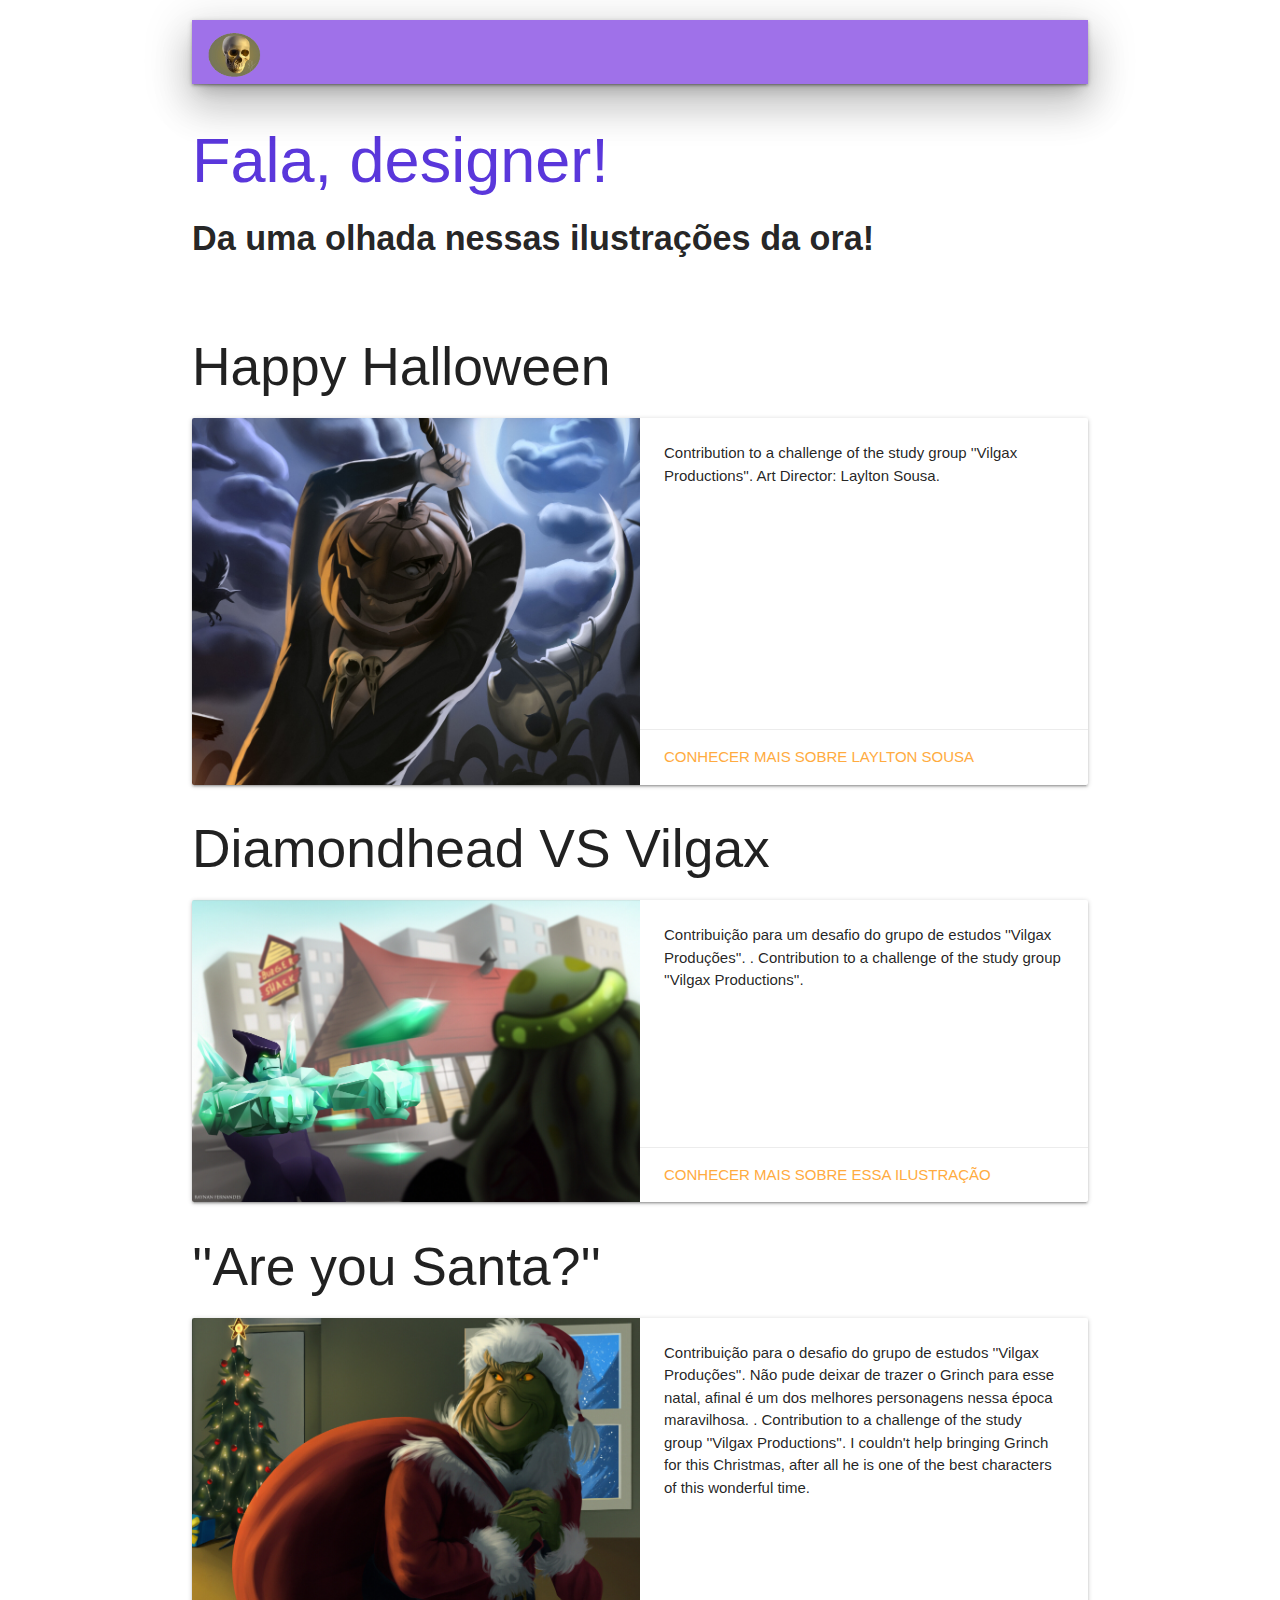
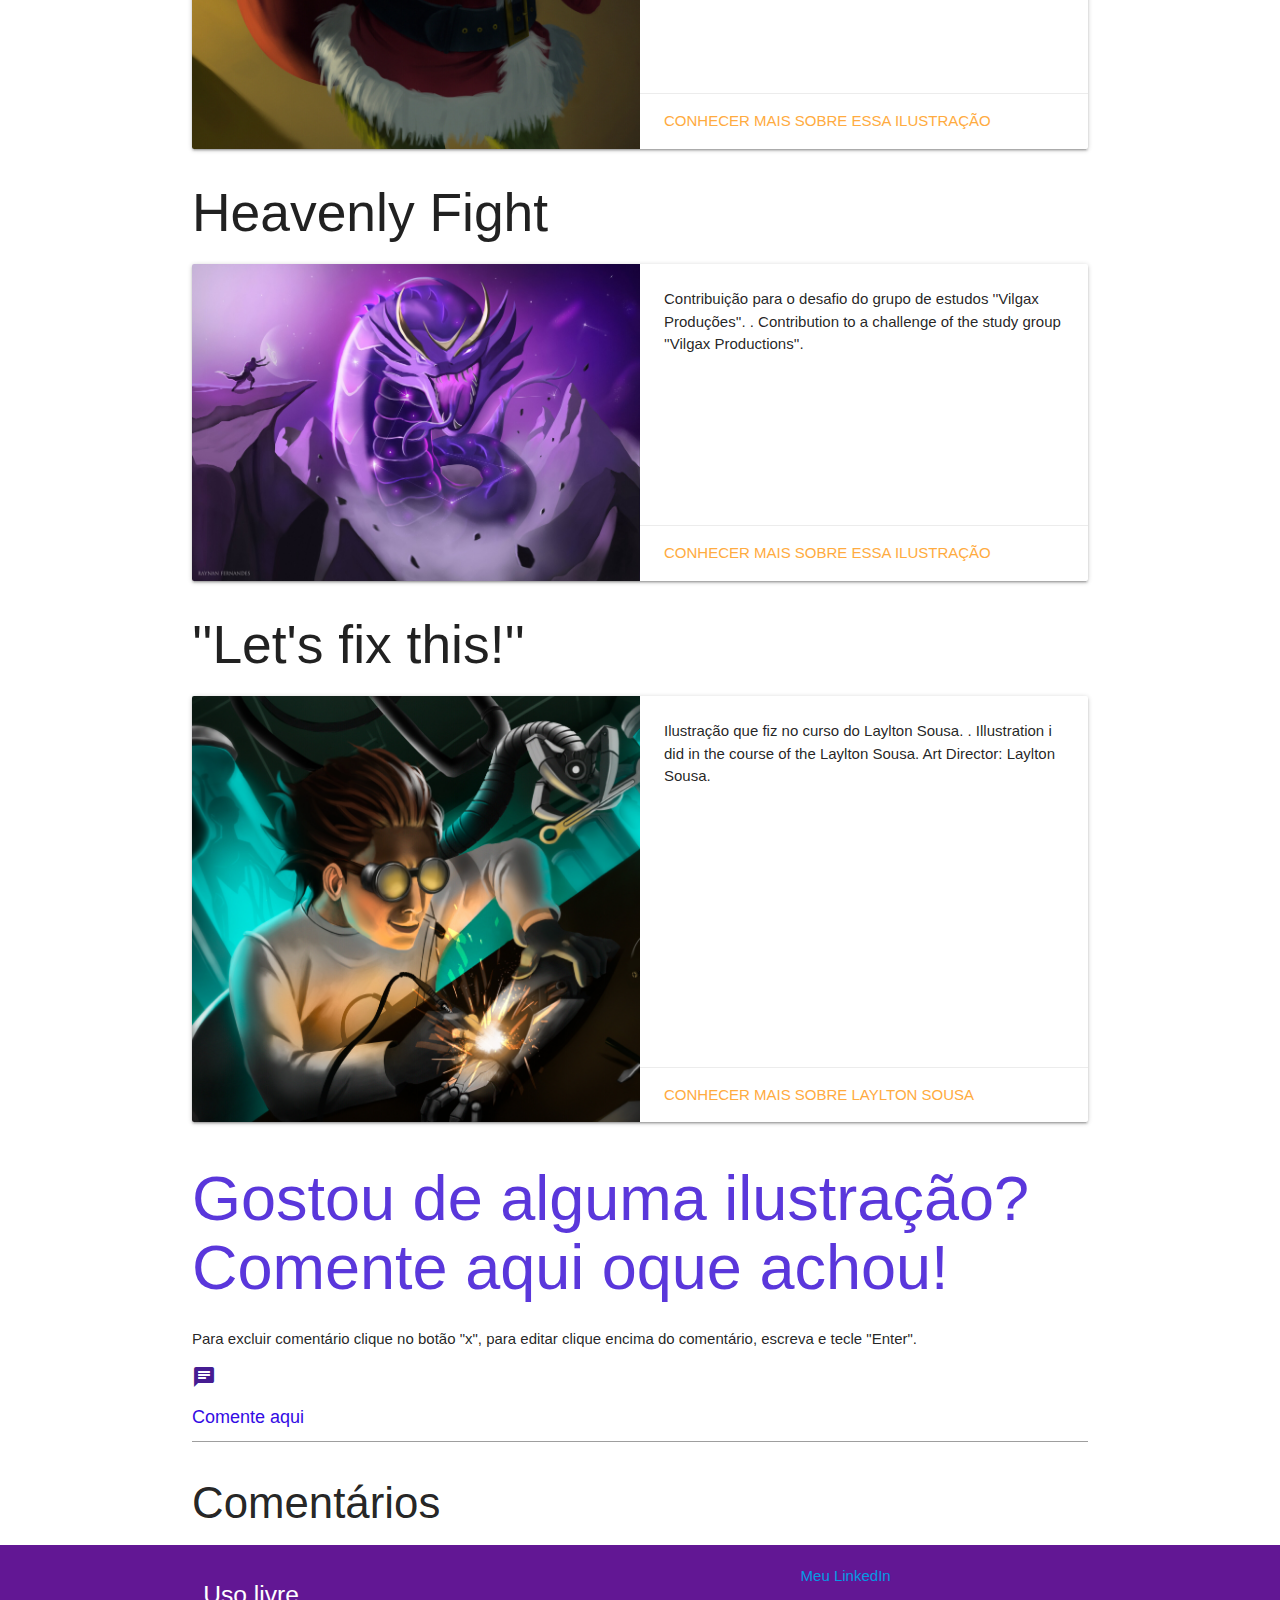
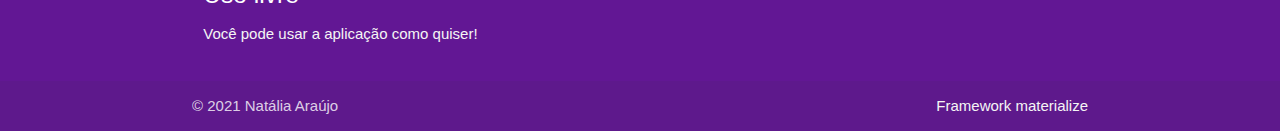
<file: index.html>
<!DOCTYPE html>
<html>
  <head>
    <!-- Compiled and minified CSS -->
    <link
      rel="stylesheet"
      href="https://cdnjs.cloudflare.com/ajax/libs/materialize/1.0.0/css/materialize.min.css"
    />
    <link
      href="https://fonts.googleapis.com/icon?family=Material+Icons"
      rel="stylesheet"
    />

    <!-- Compiled and minified JavaScript -->
    <script src="https://cdnjs.cloudflare.com/ajax/libs/materialize/1.0.0/js/materialize.min.js"></script>
    <link rel="stylesheet" href="./css/style.css" />
  </head>

  <body>

    <div class="container">
      <nav>
        <div class="nav-wrapper">
          <img src="./img/avatares/caveira.png" width="60px" height="50px" class="img-avatar">
         
        </div>
      </nav>
      <h1>Fala, designer!</h1><h4><b>Da uma olhada nessas ilustrações da ora!</b></h4>
  </div>


    <!--card 1-->
    
    <div class="container" >
      <div class="col s12 m7">
        <h2 class="header">Happy Halloween</h2>
        <div class="card horizontal">
          <div class="card-image">
            <img src="./img/img-ilustration-author/raynan/happy.jpg" />
          </div>
          <div class="card-stacked">
            <div class="card-content">
              <p>
                Contribution to a challenge of the study group ''Vilgax
                Productions''. Art Director: Laylton Sousa.
              </p>
            </div>
            <div class="card-action">
              <a href="https://www.artstation.com/layltonsousa"
                >Conhecer  mais sobre Laylton Sousa</a
              >
            </div>
          </div>
        </div>
      </div>
    </div>

    <!--car 1 fim-->

    <!--card 2-->

    <div class="container">
      <div class="col s12 m7">
        <h2 class="header">Diamondhead VS Vilgax</h2>
        <div class="card horizontal">
          <div class="card-image">
            <img src="./img/img-ilustration-author/raynan/burger.jpg" />
          </div>
          <div class="card-stacked">
            <div class="card-content">
              <p>
                Contribuição para um desafio do grupo de estudos ''Vilgax
                Produções''. . Contribution to a challenge of the study group
                ''Vilgax Productions''.
              </p>
            </div>
            <div class="card-action">
              <a href="https://atl4s.artstation.com/projects/L3858w"
                >Conhecer mais sobre essa ilustração</a
              >
            </div>
          </div>
        </div>
      </div>
    </div>

    <!--car 2 fim-->

    <!--card 3-->

    <div class="container">
      <div class="col s12 m7">
        <h2 class="header">''Are you Santa?''</h2>
        <div class="card horizontal">
          <div class="card-image">
            <img src="./img/img-ilustration-author/raynan/monster.jpg" />
          </div>
          <div class="card-stacked">
            <div class="card-content">
              <p>
                Contribuição para o desafio do grupo de estudos ''Vilgax
                Produções''. Não pude deixar de trazer o Grinch para esse natal,
                afinal é um dos melhores personagens nessa época maravilhosa. .
                Contribution to a challenge of the study group ''Vilgax
                Productions''. I couldn't help bringing Grinch for this
                Christmas, after all he is one of the best characters of this
                wonderful time.
              </p>
            </div>
            <div class="card-action">
              <a href="https://atl4s.artstation.com/projects/eaeWO6"
                >Conhecer mais sobre essa ilustração</a
              >
            </div>
          </div>
        </div>
      </div>
    </div>

    <!--car 3 fim-->

    <!--card 4 -->

    <div class="container">
      <div class="col s12 m7">
        <h2 class="header">Heavenly Fight</h2>
        <div class="card horizontal">
          <div class="card-image">
            <img src="./img/img-ilustration-author/raynan/dragon.jpg" />
          </div>
          <div class="card-stacked">
            <div class="card-content">
              <p>
                Contribuição para o desafio do grupo de estudos ''Vilgax
                Produções''. . Contribution to a challenge of the study group
                ''Vilgax Productions''.
              </p>
            </div>
            <div class="card-action">
              <a href="https://atl4s.artstation.com/projects/Oozzmw"
                >Conhecer mais sobre essa ilustração</a
              >
            </div>
          </div>
        </div>
      </div>
    </div>

    <!--car 4 fim-->

    <!--card 5 -->

    <div class="container">
      <div class="col s12 m7">
        <h2 class="header">''Let's fix this!''</h2>
        <div class="card horizontal">
          <div class="card-image">
            <img src="./img/img-ilustration-author/raynan/lets.jpg" />
          </div>
          <div class="card-stacked">
            <div class="card-content">
              <p>
                Ilustração que fiz no curso do Laylton Sousa. . Illustration i
                did in the course of the Laylton Sousa. Art Director: Laylton
                Sousa.
              </p>
            </div>
            <div class="card-action">
              <a href="https://www.artstation.com/layltonsousa"
                >Conhecer  mais sobre Laylton Sousa</a
              >
            </div>
          </div>
        </div>
      </div>
    </div>
    <!---card 5 fim-->
    <!---form-->
    <div class="container" id="container-coment">
      <form>
        <h1>Gostou de alguma ilustração? Comente aqui oque achou!</h1>
        <p>Para excluir comentário clique no botão "x", para editar clique encima do comentário, escreva e tecle "Enter".</p>
        <label>
          <i class="material-icons">chat</i>
          <input type="text" id="inputComent" placeholder="Comente aqui" />
        </label>
      </form>
  
      <h3>Comentários</h3>
      <div id="coments"></div>
    </div>
      <!-- form fim-->
    
    <!-- footer-->
    <div>
      <footer class="page-footer">
        <div class="container">
          <div class="row">
            <div class="col l6 s12">
              <h5 class="white-text">Uso livre</h5>
              <p class="grey-text text-lighten-4">
                Você pode usar a aplicação como quiser!
              </p>
            </div>
            <div class="col l4 offset-l2 s12">
              <a href="https://www.linkedin.com/in/natália/" target="_blank"
                >Meu LinkedIn</a
              >
            </div>
          </div>
        </div>
        <div class="footer-copyright">
          <div class="container">
            © 2021 Natália Araújo
            <a class="grey-text text-lighten-4 right" href="#!"
              >Framework materialize</a
            >
          </div>
        </div>
      </footer>
    
      <!--footer fim-->
    <!--scripts-->
    <script src="./js/script.js"></script>
  </body>
</html>
</file>
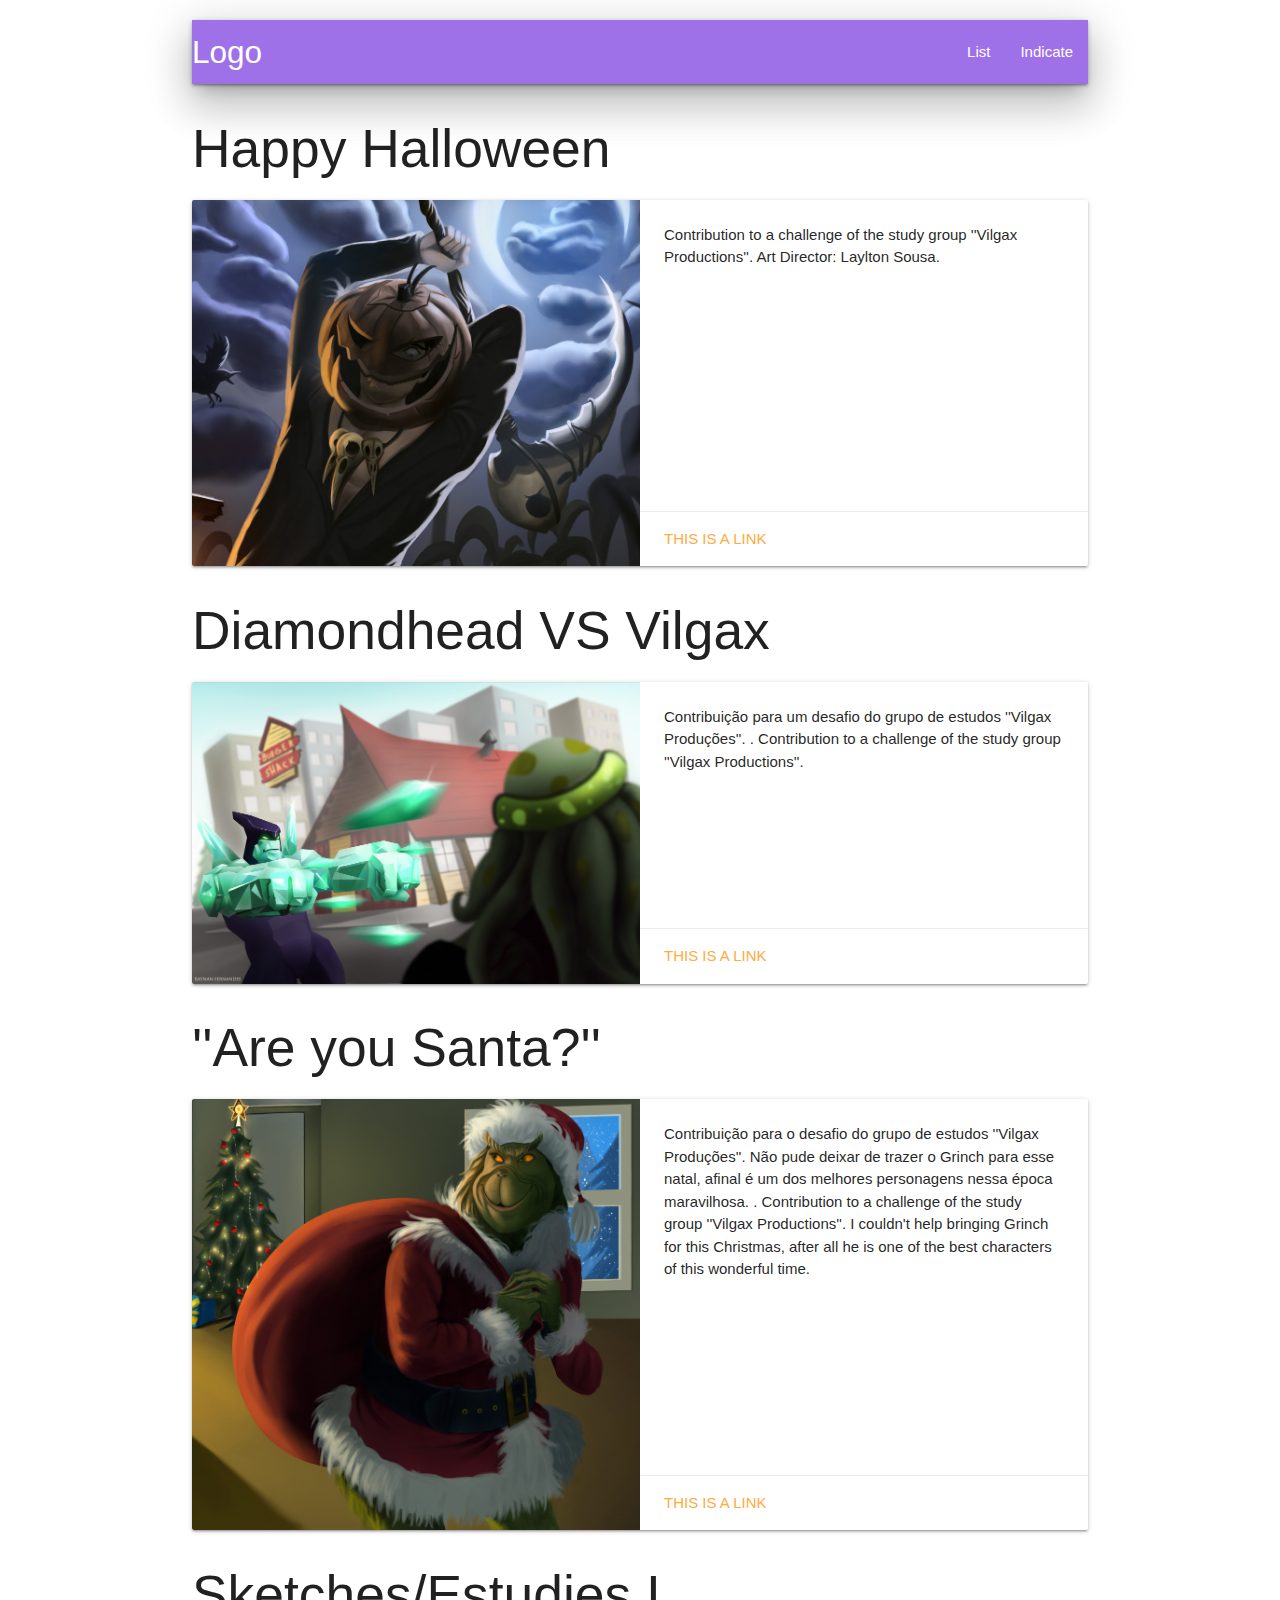
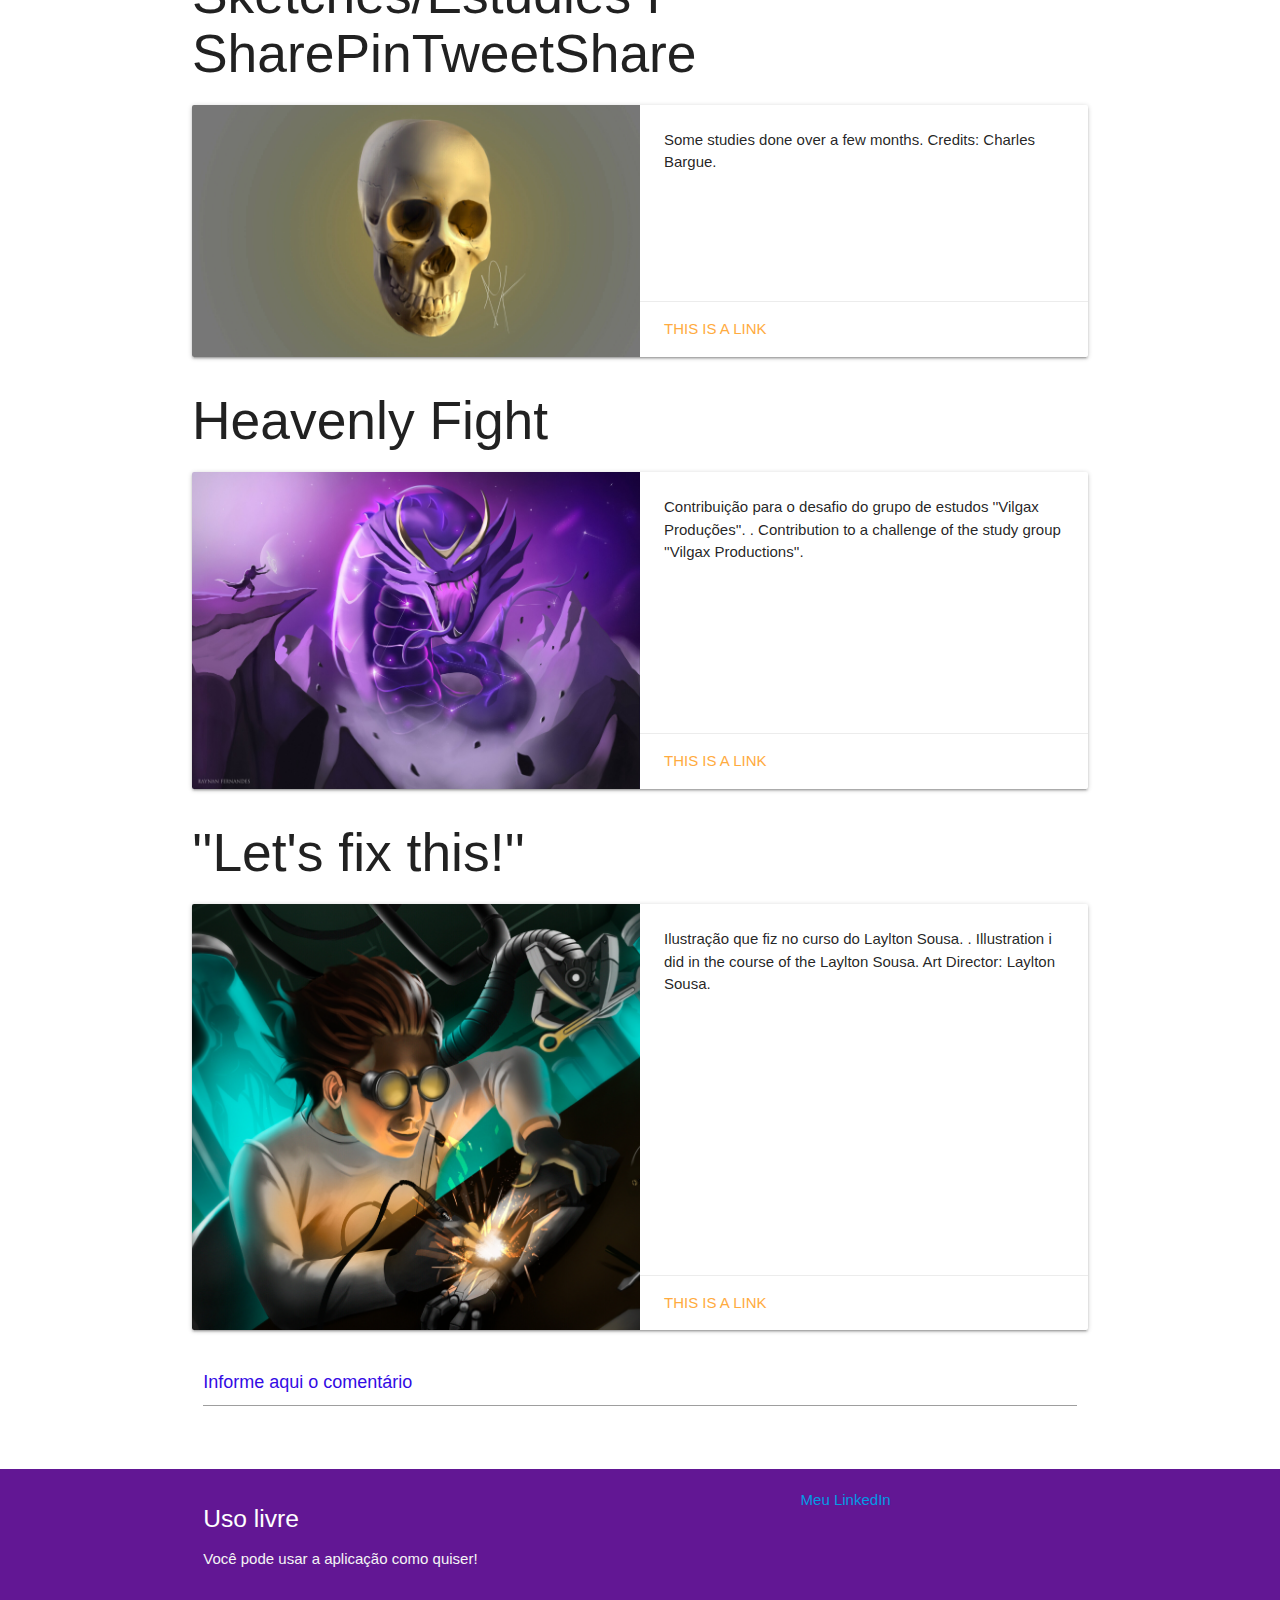
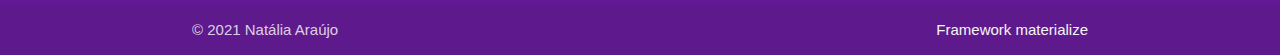
<file: index2.html>
<!DOCTYPE html>
  <html>
    <head>
    <!-- Compiled and minified CSS -->
    <link rel="stylesheet" href="https://cdnjs.cloudflare.com/ajax/libs/materialize/1.0.0/css/materialize.min.css">
    <link href="https://fonts.googleapis.com/icon?family=Material+Icons" rel="stylesheet">

    <!-- Compiled and minified JavaScript -->
    <script src="https://cdnjs.cloudflare.com/ajax/libs/materialize/1.0.0/js/materialize.min.js"></script>
      <link rel="stylesheet" href="./css/style.css">
    </head>

    <body>
     <div class="container">

     </div>

      <div class="container">
        <nav>
          <div class="nav-wrapper">
            <a href="#" class="brand-logo">Logo</a>
            <ul id="nav-mobile" class="right hide-on-med-and-down">
              <li><a href="#list-content">List</a></li>
              <li><a href="">Indicate</a></li>
            </ul>
          </div>
        </nav>
      </div>
     
      
 


  <!--card 1-->
 
  <div class="container">
    <div class="col s12 m7">
      <h2 class="header">Happy Halloween
      </h2>
      <div class="card horizontal">
        <div class="card-image">
          <img src="./img/img-ilustration-author/raynan/happy.jpg">
        </div>
        <div class="card-stacked">
          <div class="card-content">
            <p>Contribution to a challenge of the study group ''Vilgax Productions''.

              Art Director: Laylton Sousa.
              </p>
              
          </div>
          <div class="card-action">
            <a href="https://www.artstation.com/layltonsousa">This is a link</a>
          </div>
        </div>
      </div>
    </div>
  </div>

 
  
  
  <!--car 1 fim-->

    <!--card 2-->
 
    <div class="container">
        <div class="col s12 m7">
          <h2 class="header">Diamondhead VS Vilgax
          </h2>
          <div class="card horizontal">
            <div class="card-image">
              <img src="./img/img-ilustration-author/raynan/burger.jpg">
            </div>
            <div class="card-stacked">
              <div class="card-content">
                <p>Contribuição para um desafio do grupo de estudos ''Vilgax Produções''.
                    .
                    Contribution to a challenge of the study group ''Vilgax Productions''.
                  </p>
                  
              </div>
              <div class="card-action">
                <a href="https://www.artstation.com/layltonsousa">This is a link</a>
              </div>
            </div>
          </div>
        </div>
      </div>
    
     
    
      
      <!--car 2 fim-->



        <!--card 3-->
 
  <div class="container">
    <div class="col s12 m7">
      <h2 class="header">''Are you Santa?''
      </h2>
      <div class="card horizontal">
        <div class="card-image">
          <img src="./img/img-ilustration-author/raynan/monster.jpg">
        </div>
        <div class="card-stacked">
          <div class="card-content">
            <p>Contribuição para o desafio do grupo de estudos ''Vilgax Produções''.
                Não pude deixar de trazer o Grinch para esse natal, afinal é um dos melhores personagens nessa época maravilhosa.
                .
                Contribution to a challenge of the study group ''Vilgax Productions''.
                I couldn't help bringing Grinch for this Christmas, after all he is one of the best characters of this wonderful time.
              </p>
              
          </div>
          <div class="card-action">
            <a href="https://www.artstation.com/layltonsousa">This is a link</a>
          </div>
        </div>
      </div>
    </div>
  </div>

 
  
  
  <!--car 3 fim-->


       <!--card 4 -->
 
       <div class="container">
        <div class="col s12 m7">
          <h2 class="header">Sketches/Estudies I
            SharePinTweetShare
          </h2>
          <div class="card horizontal">
            <div class="card-image">
              <img src="./img/img-ilustration-author/raynan/caveira.jpg">
            </div>
            <div class="card-stacked">
              <div class="card-content">
                <p>Some studies done over a few months.
                    Credits: Charles Bargue.
                    
                    
                  </p>
                  
              </div>
              <div class="card-action">
                <a href="https://www.artstation.com/layltonsousa">This is a link</a>
              </div>
            </div>
          </div>
        </div>
      </div>
    
    
    
      
      <!--car 4 fim-->

             <!--card 5 -->
 
  <div class="container">
    <div class="col s12 m7">
      <h2 class="header">Heavenly Fight
      </h2>
      <div class="card horizontal">
        <div class="card-image">
          <img src="./img/img-ilustration-author/raynan/dragon.jpg">
        </div>
        <div class="card-stacked">
          <div class="card-content">
            <p>Contribuição para o desafio do grupo de estudos ''Vilgax Produções''.
                .
                Contribution to a challenge of the study group ''Vilgax Productions''.
              </p>
              
          </div>
          <div class="card-action">
            <a href="https://www.artstation.com/layltonsousa">This is a link</a>
          </div>
        </div>
      </div>
    </div>
  </div>

 
  
  
  <!--car 5 fim-->

         <!--card 6 -->
 
         <div class="container">
            <div class="col s12 m7">
              <h2 class="header">''Let's fix this!''
              </h2>
              <div class="card horizontal">
                <div class="card-image">
                  <img src="./img/img-ilustration-author/raynan/lets.jpg">
                </div>
                <div class="card-stacked">
                  <div class="card-content">
                    <p>Ilustração que fiz no curso do Laylton Sousa.
                        .
                        Illustration i did in the course of the Laylton Sousa.
                        Art Director: Laylton Sousa.
                      </p>
                      
                  </div>
                  <div class="card-action">
                    <a href="https://www.artstation.com/layltonsousa">This is a link</a>
                  </div>
                </div>
              </div>
            </div>
          </div>
        
         
               <!---form-->
           <div class="container">
            <div class="row">
                <form class="col s12">
                  <div class="row">
                    <div class="input-field col s12">
                      
                      <input id="inputName" type="text" placeholder="Informe aqui o comentário">
                    </div>
                  </div>
                </form>
              </div>
           </div>
            
         
          
          <!--car 6 fim-->

  
           <div>
            <footer class="page-footer">
                <div class="container">
                  <div class="row">
                    <div class="col l6 s12">
                      <h5 class="white-text">Uso livre</h5>
                      <p class="grey-text text-lighten-4">Você pode usar a aplicação como quiser!</p>
                    </div>
                    <div class="col l4 offset-l2 s12">
                      <a href="https://www.linkedin.com/in/natália/" target="_blank" >Meu LinkedIn</a>
                    
                     
                    </div>
                  </div>
                </div>
                <div class="footer-copyright">
                  <div class="container">
                  © 2021 Natália Araújo
                  <a class="grey-text text-lighten-4 right" href="#!">Framework materialize</a>
                  </div>
                </div>
              </footer>
           </div>
  


<!--scripts-->
<script src="./js/script.js"></script>
 </body>
  </html>
</file>
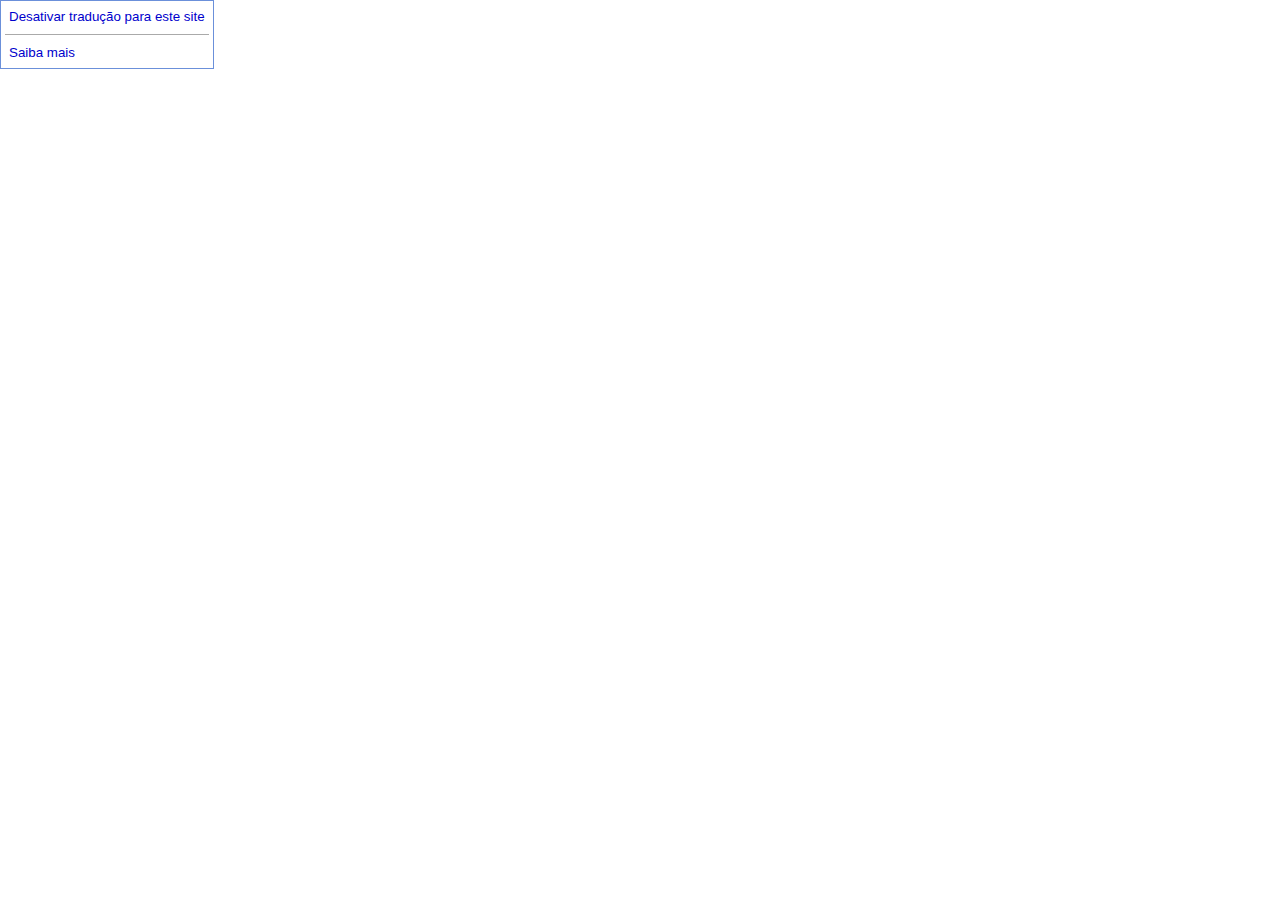
<file: index_files/saved_resource(2).html>
<!-- saved from url=(0053)https://getbootstrap.com/docs/5.0/examples/album-rtl/ -->
<html><head><meta http-equiv="Content-Type" content="text/html; charset=UTF-8"><link rel="stylesheet" type="text/css" href="./translateelement.css"></head><body scroll="no" style="margin:0px;overflow:hidden" dir="ltr" marginheight="0" marginwidth="0" leftmargin="0" topmargin="0" border="0"><div id=":2.menuBody" class="goog-te-menu2" style="box-sizing: content-box; width: 204px; height: 59px;"><table cellspacing="0" cellpadding="0" border="0"><tbody><tr valign="top"><td><a class="goog-te-menu2-item" href="javascript:void(0)"><div style="white-space: nowrap;"><span class="text">Desativar tradução para este site</span></div></a><div class="goog-te-menu2-separator"></div><a class="goog-te-menu2-item" href="javascript:void(0)"><div style="white-space: nowrap;"><span class="text">Saiba mais</span></div></a></td></tr></tbody></table></div></body></html>
</file>
<file: css/style.css>
h1 {
    color: rgb(90, 55, 219);
}
.nav-wrapper {
    margin-top: 20px;
    background-color: #9f71e9;
    box-shadow: rgba(0, 0, 0, 0.14) 0px 24px 38px 3px, rgba(0, 0, 0, 0.12) 0px 9px 46px 8px,
        rgba(0, 0, 0, 0.2) 0px 11px 15px -7px;
}

h4{
   margin-bottom: 80px;
  
}

.img-avatar {
    padding-top: 10px;
    padding-left: 10px;
    width: 70px;
    height: 60px;
}

.img-card {
    width: 305px;
    height: 406px;
}
/** efeito ao passar o cursor pelo mouse
**/
.card:hover {
    background-color: #fdfffd;

    box-shadow: rgb(92, 92, 92) 0px 24px 38px 3px, rgba(0, 0, 0, 0.12) 0px 9px 46px 8px,
        rgba(0, 0, 0, 0.2) 0px 11px 15px -7px;
}




.deleteButton {
    background-color: #ec3831c2;
    height: 35px;
    width: 40px;
    border: 1px solid #e4e4e4;
    margin: 0 16px 0 0;
    padding: 11px 16px 11px 16px;
    display: inline-block;
    cursor: pointer;
    border-radius: 10px;
    box-sizing: border-box;
}

.material-icons {
    color: rgb(70, 28, 146);
}

input::placeholder {
    color: rgb(51, 11, 228);
    font-size: large;
}
.page-footer {
    background-color: rgb(98, 23, 148);
}
</file>
<file: index_files/translateelement.css>
/* Copyright 2021 Google Inc. All Rights Reserved. */
.goog-te-banner-frame{left:0px;top:0px;height:39px;width:100%;z-index:10000001;position:fixed;border:none;border-bottom:1px solid #6b90da;margin:0;-moz-box-shadow:0 0 8px 1px #999999;-webkit-box-shadow:0 0 8px 1px #999999;box-shadow:0 0 8px 1px #999999;_position:absolute}.goog-te-menu-frame{z-index:10000002;position:fixed;border:none;-moz-box-shadow:0 3px 8px 2px #999999;-webkit-box-shadow:0 3px 8px 2px #999999;box-shadow:0 3px 8px 2px #999999;_position:absolute}.goog-te-ftab-frame{z-index:10000000;border:none;margin:0}.goog-te-gadget{font-family:arial;font-size:11px;color:#666;white-space:nowrap}.goog-te-gadget img{vertical-align:middle;border:none}.goog-te-gadget-simple{background-color:#fff;border-left:1px solid #d5d5d5;border-top:1px solid #9b9b9b;border-bottom:1px solid #e8e8e8;border-right:1px solid #d5d5d5;font-size:10pt;display:inline-block;padding-top:1px;padding-bottom:2px;cursor:pointer;zoom:1;*display:inline}.goog-te-gadget-icon{margin-left:2px;margin-right:2px;width:19px;height:19px;border:none;vertical-align:middle}.goog-te-combo{margin-left:4px;margin-right:4px;vertical-align:baseline;*vertical-align:middle}.goog-te-gadget .goog-te-combo{margin:4px 0}.goog-logo-link,.goog-logo-link:link,.goog-logo-link:visited,.goog-logo-link:hover,.goog-logo-link:active{font-size:12px;font-weight:bold;color:#444;text-decoration:none}.goog-te-banner .goog-logo-link,.goog-close-link{display:block;margin:0px 10px}.goog-te-banner .goog-logo-link{padding-top:2px;padding-left:4px}.goog-te-combo,.goog-te-banner *,.goog-te-ftab *,.goog-te-menu *,.goog-te-menu2 *,.goog-te-balloon *{font-family:arial;font-size:10pt}.goog-te-banner{margin:0;background-color:#e4effb;overflow:hidden}.goog-te-banner img{border:none}.goog-te-banner-content{color:#000}.goog-te-banner-content img{vertical-align:middle}.goog-te-banner-info{color:#666;vertical-align:top;margin-top:0px;font-size:7pt}.goog-te-banner-margin{width:8px}.goog-te-button{border-color:#e7e7e7;border-style:none solid solid none;border-width:0 1px 1px 0}.goog-te-button div{border-color:#cccccc #999999 #999999 #cccccc;border-right:1px solid #999999;border-style:solid;border-width:1px;height:20px}.goog-te-button button{background:transparent;border:none;cursor:pointer;height:20px;overflow:hidden;margin:0;vertical-align:top;white-space:nowrap}.goog-te-button button:active{background:none repeat scroll 0 0 #cccccc}.goog-te-ftab{margin:0px;background-color:#fff;white-space:nowrap}.goog-te-ftab-link{text-decoration:none;font-weight:bold;font-size:10pt;border:1px outset #888;padding:6px 10px;white-space:nowrap;position:absolute;left:0px;top:0px}.goog-te-ftab-link img{margin-left:2px;margin-right:2px;width:19px;height:19px;border:none;vertical-align:middle}.goog-te-ftab-link span{text-decoration:underline;margin-left:2px;margin-right:2px;vertical-align:middle}.goog-float-top .goog-te-ftab-link{padding:2px 2px;border-top-width:0px}.goog-float-bottom .goog-te-ftab-link{padding:2px 2px;border-bottom-width:0px}.goog-te-menu-value{text-decoration:none;color:#0000cc;white-space:nowrap;margin-left:4px;margin-right:4px}.goog-te-menu-value span{text-decoration:underline}.goog-te-menu-value img{margin-left:2px;margin-right:2px}.goog-te-gadget-simple .goog-te-menu-value{color:#000}.goog-te-gadget-simple .goog-te-menu-value span{text-decoration:none}.goog-te-menu{background-color:#ffffff;text-decoration:none;border:2px solid #c3d9ff;overflow-y:scroll;overflow-x:hidden;position:absolute;left:0;top:0}.goog-te-menu-item{padding:3px;text-decoration:none}.goog-te-menu-item,.goog-te-menu-item:link{color:#0000cc;background:#ffffff}.goog-te-menu-item:visited{color:#551a8b}.goog-te-menu-item:hover{background:#c3d9ff}.goog-te-menu-item:active{color:#0000cc}.goog-te-menu2{background-color:#ffffff;text-decoration:none;border:1px solid #6b90da;overflow:hidden;padding:4px}.goog-te-menu2-colpad{width:16px}.goog-te-menu2-separator{margin:6px 0;height:1px;background-color:#aaa;overflow:hidden}.goog-te-menu2-item div,.goog-te-menu2-item-selected div{padding:4px}.goog-te-menu2-item .indicator{display:none}.goog-te-menu2-item-selected .indicator{display:auto}.goog-te-menu2-item-selected .text{padding-left:4px;padding-right:4px}.goog-te-menu2-item,.goog-te-menu2-item-selected{text-decoration:none}.goog-te-menu2-item div,.goog-te-menu2-item:link div,.goog-te-menu2-item:visited div,.goog-te-menu2-item:active div{color:#0000cc;background:#ffffff}.goog-te-menu2-item:hover div{color:#ffffff;background:#3366cc}.goog-te-menu2-item-selected div,.goog-te-menu2-item-selected:link div,.goog-te-menu2-item-selected:visited div,.goog-te-menu2-item-selected:hover div,.goog-te-menu2-item-selected:active div{color:#000;font-weight:bold}.goog-te-balloon{background-color:#ffffff;overflow:hidden;padding:8px;border:none;-moz-border-radius:10px;border-radius:10px}.goog-te-balloon-frame{background-color:#ffffff;border:1px solid #6b90da;-moz-box-shadow:0 3px 8px 2px #999999;-webkit-box-shadow:0 3px 8px 2px #999999;box-shadow:0 3px 8px 2px #999999;-moz-border-radius:8px;border-radius:8px}.goog-te-balloon img{border:none}.goog-te-balloon-text{margin-top:6px}.goog-te-balloon-zippy{margin-top:6px;white-space:nowrap}.goog-te-balloon-zippy *{vertical-align:middle}.goog-te-balloon-zippy .minus{background-image:url(//www.google.com/images/zippy_minus_sm.gif)}.goog-te-balloon-zippy .plus{background-image:url(//www.google.com/images/zippy_plus_sm.gif)}.goog-te-balloon-zippy span{color:#00c;text-decoration:underline;cursor:pointer;margin:0 4px}.goog-te-balloon-form{margin:6px 0 0 0}.goog-te-balloon-form form{margin:0}.goog-te-balloon-form form textarea{margin-bottom:4px;width:100%}.goog-te-balloon-footer{margin:6px 0 4px 0}.goog-te-spinner-pos{z-index:1000;position:fixed;transition-delay:0.6s;left:-1000px;top:-1000px}.goog-te-spinner-animation{background:#ccc;display:flex;align-items:center;justify-content:center;width:104px;height:104px;border-radius:50px;background:#fff url(//www.gstatic.com/images/branding/product/2x/translate_24dp.png) 50% 50% no-repeat;transition:all 0.6s ease-in-out;transform:scale(0.4);opacity:0}.goog-te-spinner-animation-show{transform:scale(0.5);opacity:1}.goog-te-spinner{margin:2px 0 0 2px;animation:goog-te-spinner-rotator 1.4s linear infinite}@keyframes goog-te-spinner-rotator{0%{transform:rotate(0deg)}100%{transform:rotate(270deg)}}.goog-te-spinner-path{stroke-dasharray:187;stroke-dashoffset:0;stroke:#4285f4;transform-origin:center;animation:goog-te-spinner-dash 1.4s ease-in-out infinite}@keyframes goog-te-spinner-dash{0%{stroke-dashoffset:187}50%{stroke-dashoffset:46.75;transform:rotate(135deg)}100%{stroke-dashoffset:187;transform:rotate(450deg)}}#goog-gt-tt html,#goog-gt-tt body,#goog-gt-tt div,#goog-gt-tt span,#goog-gt-tt iframe,#goog-gt-tt h1,#goog-gt-tt h2,#goog-gt-tt h3,#goog-gt-tt h4,#goog-gt-tt h5,#goog-gt-tt h6,#goog-gt-tt p,#goog-gt-tt a,#goog-gt-tt img,#goog-gt-tt ol,#goog-gt-tt ul,#goog-gt-tt li,#goog-gt-tt table,#goog-gt-tt form,#goog-gt-tt tbody,#goog-gt-tt tr,#goog-gt-tt td{margin:0;padding:0;border:0;font-size:100%;font:inherit;vertical-align:baseline;text-align:left;line-height:normal}#goog-gt-tt ol,#goog-gt-tt ul{list-style:none}#goog-gt-tt table{border-collapse:collapse;border-spacing:0}#goog-gt-tt caption,#goog-gt-tt th,#goog-gt-tt td{text-align:left;font-weight:normal}#goog-gt-tt input::-moz-focus-inner{border:0}div#goog-gt-tt{padding:10px 14px}#goog-gt-tt{color:#222;background-color:#ffffff;border:1px solid #eee;box-shadow:0 4px 16px rgba(0,0,0,.2);-moz-box-shadow:0 4px 16px rgba(0,0,0,.2);-webkit-box-shadow:0 4px 16px rgba(0,0,0,.2);display:none;font-family:arial;font-size:10pt;width:420px;padding:12px;position:absolute;z-index:10000}#goog-gt-tt .original-text,.gt-hl-layer{clear:both;font-size:10pt;position:relative;text-align:justify;width:100%}#goog-gt-tt .title{color:#999;font-family:arial,sans-serif;margin:4px 0;text-align:left}#goog-gt-tt .close-button{display:none}#goog-gt-tt .logo{float:left;margin:0px}#goog-gt-tt .activity-links{display:inline-block}#goog-gt-tt .started-activity-container{display:none;width:100%}#goog-gt-tt .activity-root{margin-top:20px}#goog-gt-tt .left{float:left}#goog-gt-tt .right{float:right}#goog-gt-tt .bottom{min-height:15px;position:relative;height:1%}#goog-gt-tt .status-message{background:-moz-linear-gradient(top,#29910d 0%,#20af0e 100%);background:-webkit-linear-gradient(top,#29910d 0%,#20af0e 100%);background:-o-linear-gradient(top,#29910d 0%,#20af0e 100%);background:-ms-linear-gradient(top,#29910d 0%,#20af0e 100%);background:linear-gradient(top,#29910d 0%,#20af0e 100%);background:#29910d;border-radius:4px;-moz-border-radius:4px;-webkit-border-radius:4px;box-shadow:inset 0px 2px 2px #1e6609;-moz-box-shadow:inset 0px 2px 2px #1e6609;-webkit-box-shadow:inset 0px 2px 2px #1e6609;color:white;font-size:9pt;font-weight:bolder;margin-top:12px;padding:6px;text-shadow:1px 1px 1px #1e6609}#goog-gt-tt .activity-link{color:#1155cc;cursor:pointer;font-family:arial;font-size:11px;margin-right:15px;text-decoration:none}#goog-gt-tt textarea{font-family:arial;resize:vertical;width:100%;margin-bottom:10px;-webkit-border-radius:1px;-moz-border-radius:1px;border-radius:1px;border:1px solid #d9d9d9;border-top:1px solid silver;font-size:13px;height:auto;overflow-y:auto;padding:1px}#goog-gt-tt textarea:focus{-webkit-box-shadow:inset 0 1px 2px rgba(0,0,0,0.3);-moz-box-shadow:inset 0 1px 2px rgba(0,0,0,0.3);box-shadow:inset 0 1px 2px rgba(0,0,0,0.3);border:1px solid #4d90fe;outline:none}#goog-gt-tt .activity-cancel{margin-right:10px}#goog-gt-tt .translate-form{min-height:25px;vertical-align:middle;padding-top:8px}#goog-gt-tt .translate-form .activity-form{margin-bottom:5px;margin-bottom:0px}#goog-gt-tt .translate-form .activity-form input{display:inline-block;min-width:54px;*min-width:70px;border:1px solid #dcdcdc;border:1px solid rgba(0,0,0,0.1);text-align:center;color:#444;font-size:11px;font-weight:bold;height:27px;outline:0;padding:0 8px;vertical-align:middle;line-height:27px;margin:0 16px 0 0;box-shadow:0 1px 2px rgba(0,0,0,.1);-moz-box-shadow:0 1px 2px rgba(0,0,0,.1);-webkit-box-shadow:0 1px 2px rgba(0,0,0,.1);-webkit-border-radius:2px;-moz-border-radius:2px;border-radius:2px;-webkit-transition:all 0.218s;-moz-transition:all 0.218s;-o-transition:all 0.218s;transition:all 0.218s;background-color:#f5f5f5;background-image:-webkit-gradient(linear,left top,left bottom,from(#f5f5f5),to(#f1f1f1));background-image:-webkit-linear-gradient(top,#f5f5f5,#f1f1f1);background-image:-moz-linear-gradient(top,#f5f5f5,#f1f1f1);background-image:-ms-linear-gradient(top,#f5f5f5,#f1f1f1);background-image:-o-linear-gradient(top,#f5f5f5,#f1f1f1);background-image:linear-gradient(top,#f5f5f5,#f1f1f1);-webkit-user-select:none;-moz-user-select:none;cursor:default}#goog-gt-tt .translate-form .activity-form input:hover{border:1px solid #c6c6c6;color:#222;-webkit-transition:all 0.0s;-moz-transition:all 0.0s;-o-transition:all 0.0s;transition:all 0.0s;background-color:#f8f8f8;background-image:-webkit-gradient(linear,left top,left bottom,from(#f8f8f8),to(#f1f1f1));background-image:-webkit-linear-gradient(top,#f8f8f8,#f1f1f1);background-image:-moz-linear-gradient(top,#f8f8f8,#f1f1f1);background-image:-ms-linear-gradient(top,#f8f8f8,#f1f1f1);background-image:-o-linear-gradient(top,#f8f8f8,#f1f1f1);background-image:linear-gradient(top,#f8f8f8,#f1f1f1)}#goog-gt-tt .translate-form .activity-form input:active{border:1px solid #c6c6c6;color:#333;background-color:#f6f6f6;background-image:-webkit-gradient(linear,left top,left bottom,from(#f6f6f6),to(#f1f1f1));background-image:-webkit-linear-gradient(top,#f6f6f6,#f1f1f1);background-image:-moz-linear-gradient(top,#f6f6f6,#f1f1f1);background-image:-ms-linear-gradient(top,#f6f6f6,#f1f1f1);background-image:-o-linear-gradient(top,#f6f6f6,#f1f1f1);background-image:linear-gradient(top,#f6f6f6,#f1f1f1)}#goog-gt-tt .translate-form .activity-form input:focus #goog-gt-tt .translate-form .activity-form input.focus #goog-gt-tt .translate-form .activity-form input:active,#goog-gt-tt .translate-form .activity-form input:focus:active,#goog-gt-tt .translate-form .activity-form input:.focus:active{box-shadow:inset 0 0 0 1px rgba(255,255,255,0.5);-webkit-box-shadow:inset 0 0 0 1px rgba(255,255,255,0.5);-moz-box-shadow:inset 0 0 0 1px rgba(255,255,255,0.5)}#goog-gt-tt .translate-form .activity-form input:focus,#goog-gt-tt .translate-form .activity-form input.focus{outline:none;border:1px solid #4d90fe;z-index:4!important}#goog-gt-tt .translate-form .activity-form input.selected{background-color:#eeeeee;background-image:-webkit-gradient(linear,left top,left bottom,from(#eeeeee),to(#e0e0e0));background-image:-webkit-linear-gradient(top,#eeeeee,#e0e0e0);background-image:-moz-linear-gradient(top,#eeeeee,#e0e0e0);background-image:-ms-linear-gradient(top,#eeeeee,#e0e0e0);background-image:-o-linear-gradient(top,#eeeeee,#e0e0e0);background-image:linear-gradient(top,#eeeeee,#e0e0e0);-webkit-box-shadow:inset 0px 1px 2px rgba(0,0,0,0.1);-moz-box-shadow:inset 0px 1px 2px rgba(0,0,0,0.1);box-shadow:inset 0px 1px 2px rgba(0,0,0,0.1);border:1px solid #ccc;color:#333}#goog-gt-tt .translate-form .activity-form input.activity-submit{color:white;border-color:#3079ed;background-color:#4d90fe;background-image:-webkit-gradient(linear,left top,left bottom,from(#4d90fe),to(#4787ed));background-image:-webkit-linear-gradient(top,#4d90fe,#4787ed);background-image:-moz-linear-gradient(top,#4d90fe,#4787ed);background-image:-ms-linear-gradient(top,#4d90fe,#4787ed);background-image:-o-linear-gradient(top,#4d90fe,#4787ed);background-image:linear-gradient(top,#4d90fe,#4787ed)}#goog-gt-tt .translate-form .activity-form input.activity-submit:hover #goog-gt-tt .translate-form .activity-form input.activity-submit:focus,#goog-gt-tt .translate-form .activity-form input.activity-submit.focus #goog-gt-tt .translate-form .activity-form input.activity-submit:active{border-color:#3079ed;background-color:#357ae8;background-image:-webkit-gradient(linear,left top,left bottom,from(#4d90fe),to(#357ae8));background-image:-webkit-linear-gradient(top,#4d90fe,#357ae8);background-image:-moz-linear-gradient(top,#4d90fe,#357ae8);background-image:-ms-linear-gradient(top,#4d90fe,#357ae8);background-image:-o-linear-gradient(top,#4d90fe,#357ae8);background-image:linear-gradient(top,#4d90fe,#357ae8)}#goog-gt-tt .translate-form .activity-form input.activity-submit:hover{box-shadow:inset 0 0 0 1px #fff,0px 1px 1px rgba(0,0,0,0.1);-webkit-box-shadow:inset 0 0 0 1px #fff,0px 1px 1px rgba(0,0,0,0.1);-moz-box-shadow:inset 0 0 0 1px #fff,0px 1px 1px rgba(0,0,0,0.1)}#goog-gt-tt .translate-form .activity-form input:focus,#goog-gt-tt .translate-form .activity-form input.focus,#goog-gt-tt .translate-form .activity-form input:active,#goog-gt-tt .translate-form .activity-form input:hover,#goog-gt-tt .translate-form .activity-form input.activity-submit:focus,#goog-gt-tt .translate-form .activity-form input.activity-submit.focus,#goog-gt-tt .translate-form .activity-form input.activity-submit:active,#goog-gt-tt .translate-form .activity-form input.activity-submit:hover{border-color:#3079ed}#goog-gt-tt .gray{color:#999;font-family:arial,sans-serif}#goog-gt-tt .alt-helper-text{color:#999;font-size:11px;font-family:arial,sans-serif;margin:15px 0px 5px 0px}#goog-gt-tt .alt-error-text{color:#800;display:none;font-size:9pt}.goog-text-highlight{background-color:#c9d7f1;-webkit-box-shadow:2px 2px 4px #9999aa;-moz-box-shadow:2px 2px 4px #9999aa;box-shadow:2px 2px 4px #9999aa;box-sizing:border-box;-webkit-box-sizing:border-box;-moz-box-sizing:border-box;position:relative}#goog-gt-tt .alt-menu.goog-menu{background:#ffffff;border:1px solid #dddddd;-webkit-box-shadow:0px 3px 3px #888;-moz-box-shadow:0px 2px 20px #888;box-shadow:0px 2px 4px #99a;min-width:0;outline:none;padding:0;position:absolute;z-index:2000}#goog-gt-tt .alt-menu .goog-menuitem{cursor:pointer;padding:2px 5px 5px;margin-right:0px;border-style:none}#goog-gt-tt .alt-menu div.goog-menuitem:hover{background:#ddd}#goog-gt-tt .alt-menu .goog-menuitem h1{font-size:100%;font-weight:bold;margin:4px 0px}#goog-gt-tt .alt-menu .goog-menuitem strong{color:#345aad}#goog-gt-tt .goog-submenu-arrow{text-align:right;position:absolute;right:0;left:auto}#goog-gt-tt .goog-menuitem-rtl .goog-submenu-arrow{text-align:left;position:absolute;left:0;right:auto}#goog-gt-tt .gt-hl-text,#goog-gt-tt .trans-target-highlight{background-color:#f1ea00;border-radius:4px;-webkit-border-radius:4px;-moz-border-radius:4px;-moz-box-shadow:rgba(0,0,0,.5) 3px 3px 4px;-webkit-box-shadow:rgba(0,0,0,.5) 3px 3px 4px;box-shadow:rgba(0,0,0,.5) 3px 3px 4px;box-sizing:border-box;-webkit-box-sizing:border-box;-moz-box-sizing:border-box;color:#f1ea00;cursor:pointer;margin:-2px -2px -2px -3px;padding:2px 2px 2px 3px;position:relative}#goog-gt-tt .trans-target-highlight{color:#222}#goog-gt-tt .gt-hl-layer{color:white;position:absolute!important}#goog-gt-tt .trans-target,#goog-gt-tt .trans-target .trans-target-highlight{background-color:#c9d7f1;border-radius:4px 4px 0px 0px;-webkit-border-radius:4px 4px 0px 0px;-moz-border-radius:4px 4px 0px 0px;-moz-box-shadow:rgba(0,0,0,.5) 3px 3px 4px;-webkit-box-shadow:rgba(0,0,0,.5) 3px 3px 4px;box-shadow:rgba(0,0,0,.5) 3px 3px 4px;box-sizing:border-box;-webkit-box-sizing:border-box;-moz-box-sizing:border-box;cursor:pointer;margin:-2px -2px -2px -3px;padding:2px 2px 3px 3px;position:relative}#goog-gt-tt span:focus{outline:none}#goog-gt-tt .trans-edit{background-color:transparent;border:1px solid #4d90fe;border-radius:0em;-webkit-border-radius:0em;-moz-border-radius:0em;margin:-2px;padding:1px}#goog-gt-tt .gt-trans-highlight-l{border-left:2px solid red;margin-left:-2px}#goog-gt-tt .gt-trans-highlight-r{border-right:2px solid red;margin-right:-2px}#goog-gt-tt #alt-input{padding:2px}#goog-gt-tt #alt-input-text{font-size:11px;padding:2px 2px 3px;margin:0;background-color:#fff;color:#333;border:1px solid #d9d9d9;border-top:1px solid #c0c0c0;display:inline-block;vertical-align:top;height:21px;box-sizing:border-box;-webkit-box-sizing:border-box;-moz-box-sizing:border-box;-webkit-border-radius:1px}#goog-gt-tt #alt-input-text:hover{border:1px solid #b9b9b9;border-top:1px solid #a0a0a0;-webkit-box-shadow:inset 0px 1px 2px rgba(0,0,0,0.1);-moz-box-shadow:inset 0px 1px 2px rgba(0,0,0,0.1);box-shadow:inset 0px 1px 2px rgba(0,0,0,0.1)}#goog-gt-tt #alt-input-text:focus{-webkit-box-shadow:inset 0px 1px 2px rgba(0,0,0,0.3);-moz-box-shadow:inset 0px 1px 2px rgba(0,0,0,0.3);box-shadow:inset 0px 1px 2px rgba(0,0,0,0.3);outline:none;border:1px solid #4d90fe}#goog-gt-tt #alt-input-submit{font-size:11px;padding:2px 6px 3px;margin:0 0 0 2px;height:21px}
</file>
